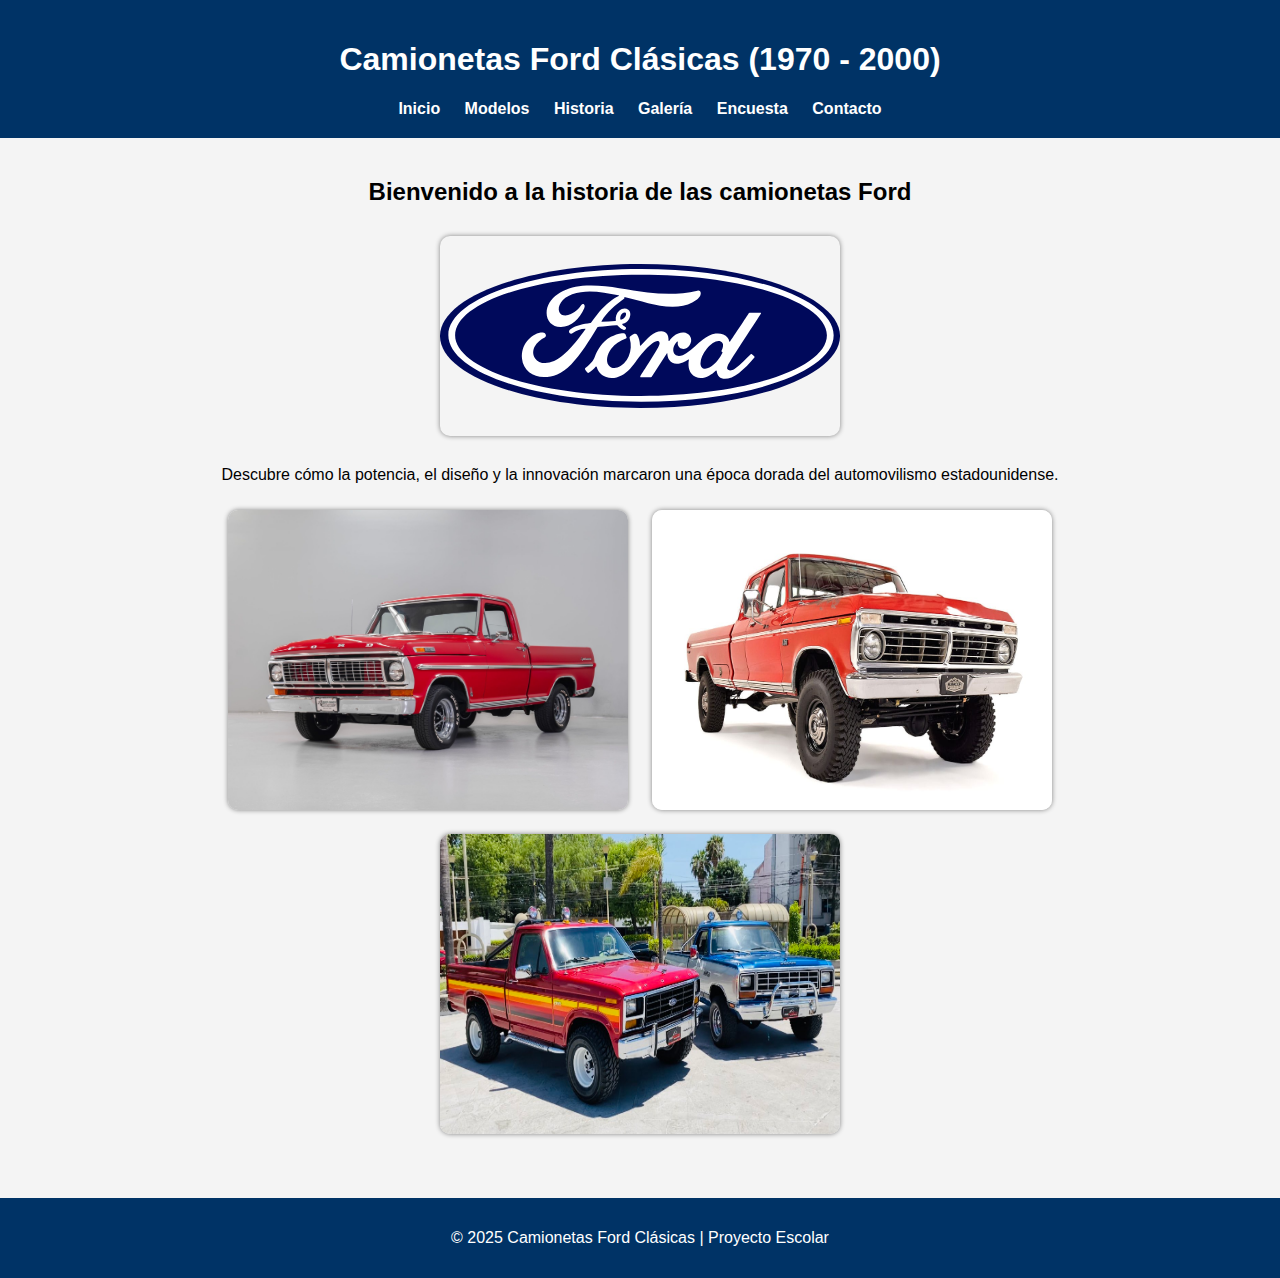
<file: PROYECTOFORD-main/PROYECTOFORD-main/PROYECTO-FORD-main/PROYECTO-FORD-main/PROYECTO FORD/index.html>
<!DOCTYPE html>
<html lang="es">
<head>
    <meta charset="UTF-8">
    <meta name="viewport" content="width=device-width, initial-scale=1.0">
    <title>Camionetas Ford Clásicas</title>
    <link rel="stylesheet" href="estilos.css">
</head>
<body>
    <header>
        <h1>Camionetas Ford Clásicas (1970 - 2000)</h1>
        <nav>
            <a href="index.html">Inicio</a>
            <a href="modelos.html">Modelos</a>
            <a href="historia.html">Historia</a>
            <a href="galeria.html">Galería</a>
            <a href="encuesta.html">Encuesta</a>
            <a href="contacto.html">Contacto</a>
        </nav>
    </header>
    <main>
        <section>
            <h2>Bienvenido a la historia de las camionetas Ford</h2>
            <img src="Ford_logo.svg" height="200" width="400" alt="F-100">
            <p>Descubre cómo la potencia, el diseño y la innovación marcaron una época dorada del automovilismo estadounidense.</p>
            <img src="1970-ford-f100-sport-custom.jpeg" height="300" width="250" alt="Ford F-100 clásica">
            <img src="Classic-Ford-F.jpg" height="300" width="250" alt="Ford F-100">
            <img src="ford expo.jpg" height="300" width="250" alt="F-100">
        </section>
    </main>

    <footer>
        <p>© 2025 Camionetas Ford Clásicas | Proyecto Escolar</p>
    </footer>
</body>
</html>
</file>
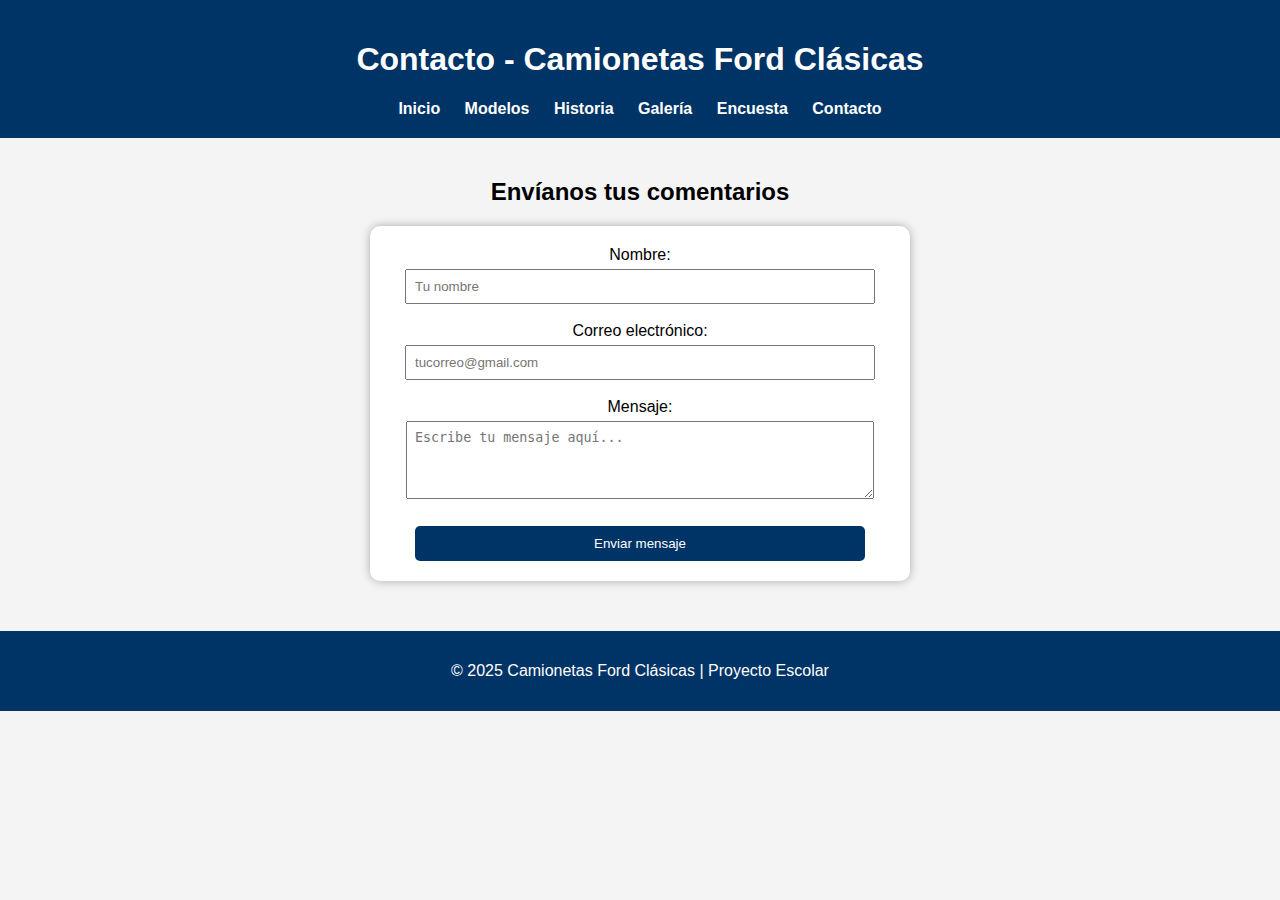
<file: PROYECTOFORD-main/PROYECTOFORD-main/PROYECTO-FORD-main/PROYECTO-FORD-main/PROYECTO FORD/contacto.html>
<!DOCTYPE html>
<html lang="es">
<head>
    <meta charset="UTF-8">
    <meta name="viewport" content="width=device-width, initial-scale=1.0">
    <title>Contacto</title>
    <link rel="stylesheet" href="estilos.css">
</head>
<body>
    <header>
        <h1>Contacto - Camionetas Ford Clásicas</h1>
        <nav>
            <a href="index.html">Inicio</a>
            <a href="modelos.html">Modelos</a>
            <a href="historia.html">Historia</a>
            <a href="galeria.html">Galería</a>
            <a href="encuesta.html">Encuesta</a>
            <a href="contacto.html">Contacto</a>
        </nav>
    </header>

    <main>
        <section>
            <h2>Envíanos tus comentarios</h2>
            <form>
                <label>Nombre:</label><br>
                <input type="text" placeholder="Tu nombre"><br><br>

                <label>Correo electrónico:</label><br>
                <input type="email" placeholder="tucorreo@gmail.com"><br><br>

                <label>Mensaje:</label><br>
                <textarea rows="4" cols="40" placeholder="Escribe tu mensaje aquí..."></textarea><br><br>

                <input type="submit" value="Enviar mensaje">
            </form>
        </section>
    </main>

    <footer>
        <p>© 2025 Camionetas Ford Clásicas | Proyecto Escolar</p>
    </footer>
</body>
</html>
</file>
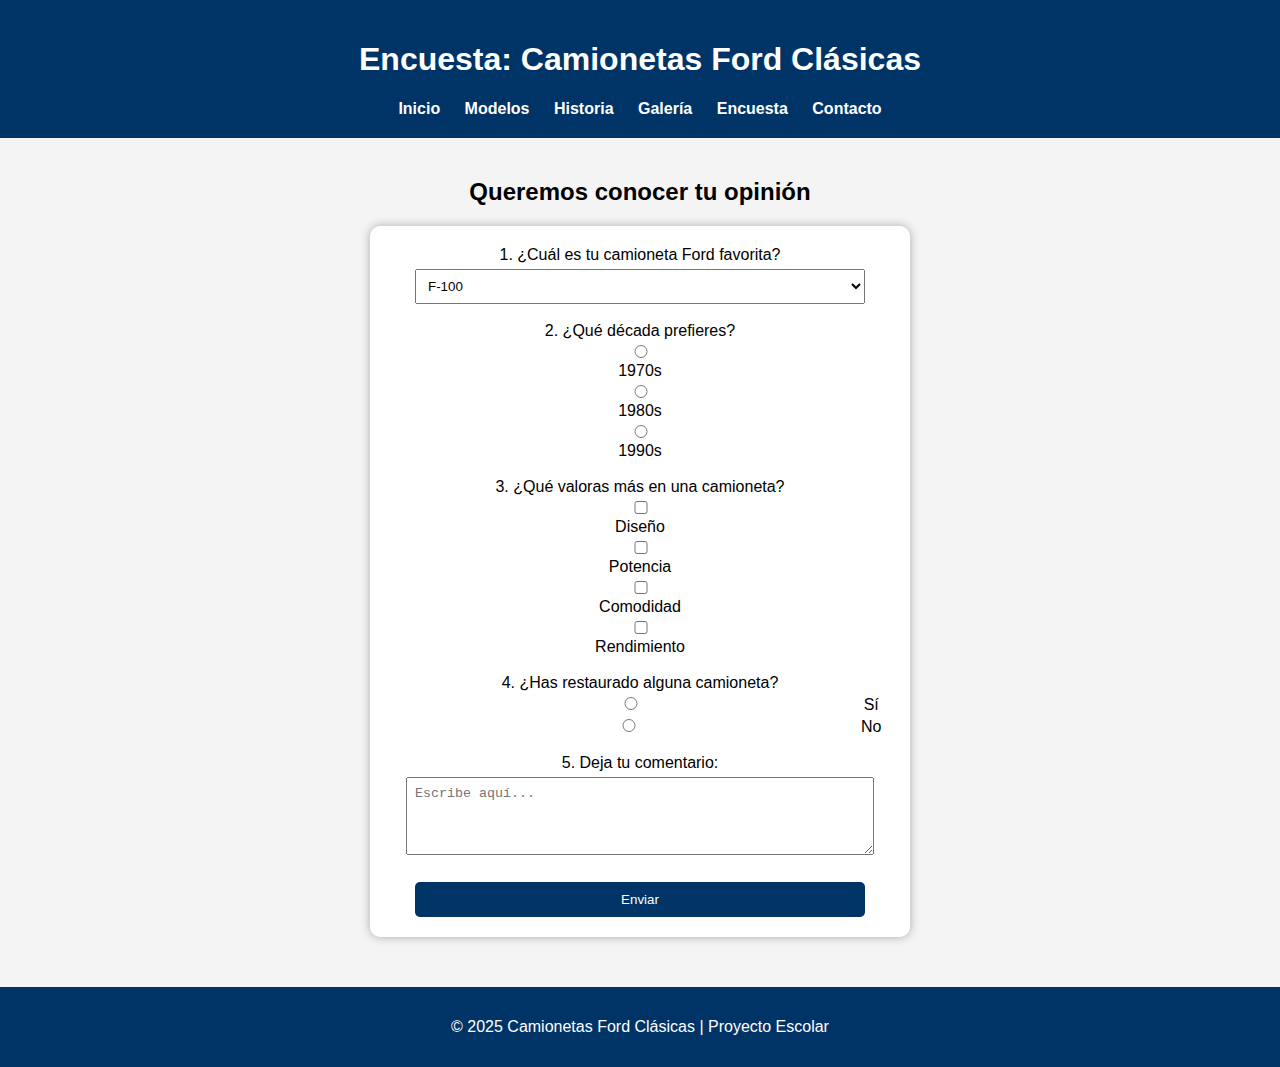
<file: PROYECTOFORD-main/PROYECTOFORD-main/PROYECTO-FORD-main/PROYECTO-FORD-main/PROYECTO FORD/encuesta.html>
<!DOCTYPE html>
<html lang="es">
<head>
    <meta charset="UTF-8">
    <meta name="viewport" content="width=device-width, initial-scale=1.0">
    <title>Encuesta Ford Clásicos</title>
    <link rel="stylesheet" href="estilos.css">
</head>
<body>
    <header>
        <h1>Encuesta: Camionetas Ford Clásicas</h1>
        <nav>
            <a href="index.html">Inicio</a>
            <a href="modelos.html">Modelos</a>
            <a href="historia.html">Historia</a>
            <a href="galeria.html">Galería</a>
            <a href="encuesta.html">Encuesta</a>
            <a href="contacto.html">Contacto</a>
        </nav>
    </header>

    <main>
        <section>
            <h2>Queremos conocer tu opinión</h2>
            <form>
                <label>1. ¿Cuál es tu camioneta Ford favorita?</label><br>
                <select>
                    <option>F-100</option>
                    <option>Bronco</option>
                    <option>Ranger</option>
                    <option>Otra</option>
                </select><br><br>

                <label>2. ¿Qué década prefieres?</label><br>
                <input type="radio" name="decada" value="70s"> 1970s<br>
                <input type="radio" name="decada" value="80s"> 1980s<br>
                <input type="radio" name="decada" value="90s"> 1990s<br><br>

                <label>3. ¿Qué valoras más en una camioneta?</label><br>
                <input type="checkbox" value="diseno"> Diseño<br>
                <input type="checkbox" value="potencia"> Potencia<br>
                <input type="checkbox" value="comodidad"> Comodidad<br>
                <input type="checkbox" value="rendimiento"> Rendimiento<br><br>

                <label>4. ¿Has restaurado alguna camioneta?</label><br>
                <input type="radio" name="restaurado" value="si"> Sí<br>
                <input type="radio" name="restaurado" value="no"> No<br><br>

                <label>5. Deja tu comentario:</label><br>
                <textarea rows="4" cols="40" placeholder="Escribe aquí..."></textarea><br><br>

                <input type="submit" value="Enviar">
            </form>
        </section>
    </main>

    <footer>
        <p>© 2025 Camionetas Ford Clásicas | Proyecto Escolar</p>
    </footer>
</body>
</html>
</file>
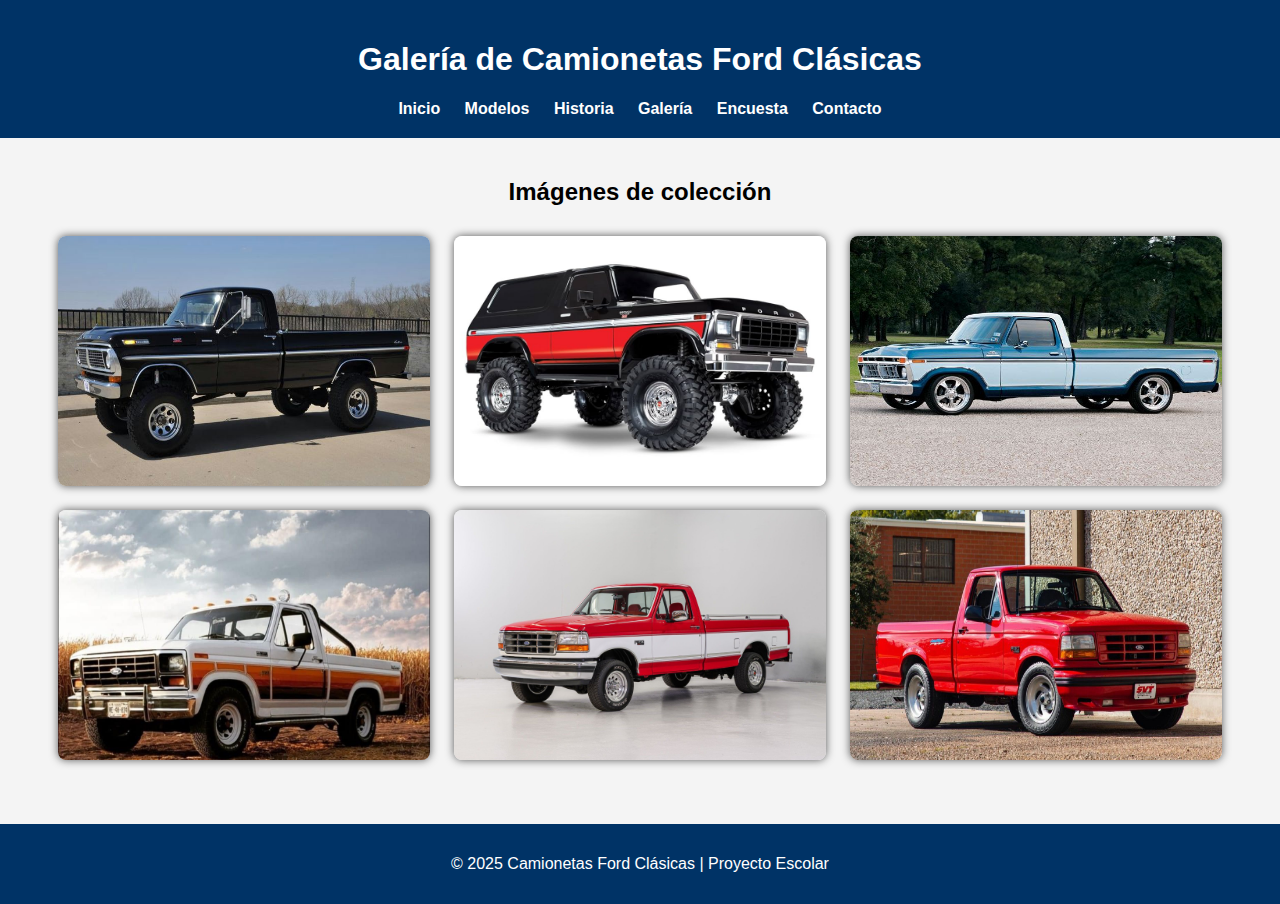
<file: PROYECTOFORD-main/PROYECTOFORD-main/PROYECTO-FORD-main/PROYECTO-FORD-main/PROYECTO FORD/galeria.html>
<!DOCTYPE html>
<html lang="es">
<head>
    <meta charset="UTF-8">
    <meta name="viewport" content="width=device-width, initial-scale=1.0">
    <title>Galería Ford</title>
    <link rel="stylesheet" href="estilos.css">
</head>
<body>
    <header>
        <h1>Galería de Camionetas Ford Clásicas</h1>
        <nav>
            <a href="index.html">Inicio</a>
            <a href="modelos.html">Modelos</a>
            <a href="historia.html">Historia</a>
            <a href="galeria.html">Galería</a>
            <a href="encuesta.html">Encuesta</a>
            <a href="contacto.html">Contacto</a>
        </nav>
    </header>

    <main>
        <section>
            <h2>Imágenes de colección</h2>
            <div class="galeria">
                <img src="Ford f-100.jpg" width="300" height="250" alt="Ford F100">
                <img src="Ford Bronco.jpg" width="300 " height="250" alt="Ford Bronco">
                <img src="Ford Ranger.jpg" width="300" height="250" alt="Ford Ranger">
            </div>
            <div class="galeria">
                <img src="Ford Explorer.jpg" width="300" height="250" alt="Ford Explorer">
                <img src="Ford F150.jpeg" width="300" height="250" alt="Ford F150">
                <img src="Ford F250.jpg" width="300" height="250 " alt="Ford F250">
            </div>
        </section>
    </main>

    <footer>
        <p>© 2025 Camionetas Ford Clásicas | Proyecto Escolar</p>
    </footer>
</body>
</html>
</file>
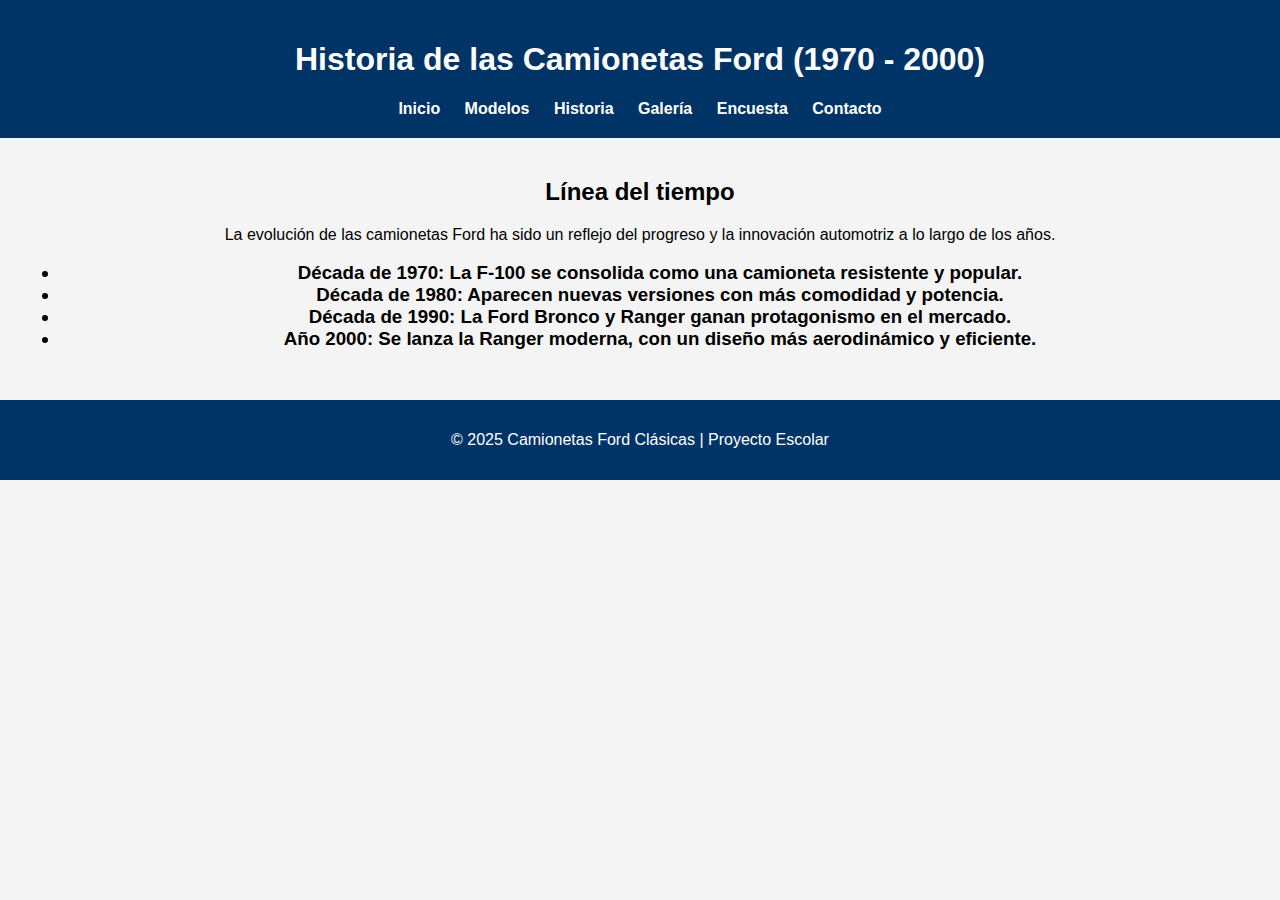
<file: PROYECTOFORD-main/PROYECTOFORD-main/PROYECTO-FORD-main/PROYECTO-FORD-main/PROYECTO FORD/historia.html>
<!DOCTYPE html>
<html lang="es">
<head>
    <meta charset="UTF-8">
    <meta name="viewport" content="width=device-width, initial-scale=1.0">
    <title>Historia Ford</title>
    <link rel="stylesheet" href="estilos.css">
</head>
<body>
    <header>
        <h1>Historia de las Camionetas Ford (1970 - 2000)</h1>
        <nav>
            <a href="index.html">Inicio</a>
            <a href="modelos.html">Modelos</a>
            <a href="historia.html">Historia</a>
            <a href="galeria.html">Galería</a>
            <a href="encuesta.html">Encuesta</a>
            <a href="contacto.html">Contacto</a>
        </nav>
    </header>

    <main>
        <section>
            <h2>Línea del tiempo</h2>
            <p>La evolución de las camionetas Ford ha sido un reflejo del progreso y la innovación automotriz a lo largo de los años.</p>

            <ul class="historia">
                <h3>
                <li><strong>Década de 1970:</strong> La F-100 se consolida como una camioneta resistente y popular.</li>
                <li><strong>Década de 1980:</strong> Aparecen nuevas versiones con más comodidad y potencia.</li>
                <li><strong>Década de 1990:</strong> La Ford Bronco y Ranger ganan protagonismo en el mercado.</li>
                <li><strong>Año 2000:</strong> Se lanza la Ranger moderna, con un diseño más aerodinámico y eficiente.</li>
            </h3>
            </ul>
        </section>
    </main>

    <footer>
        <p>© 2025 Camionetas Ford Clásicas | Proyecto Escolar</p>
    </footer>
</body>
</html>
</file>
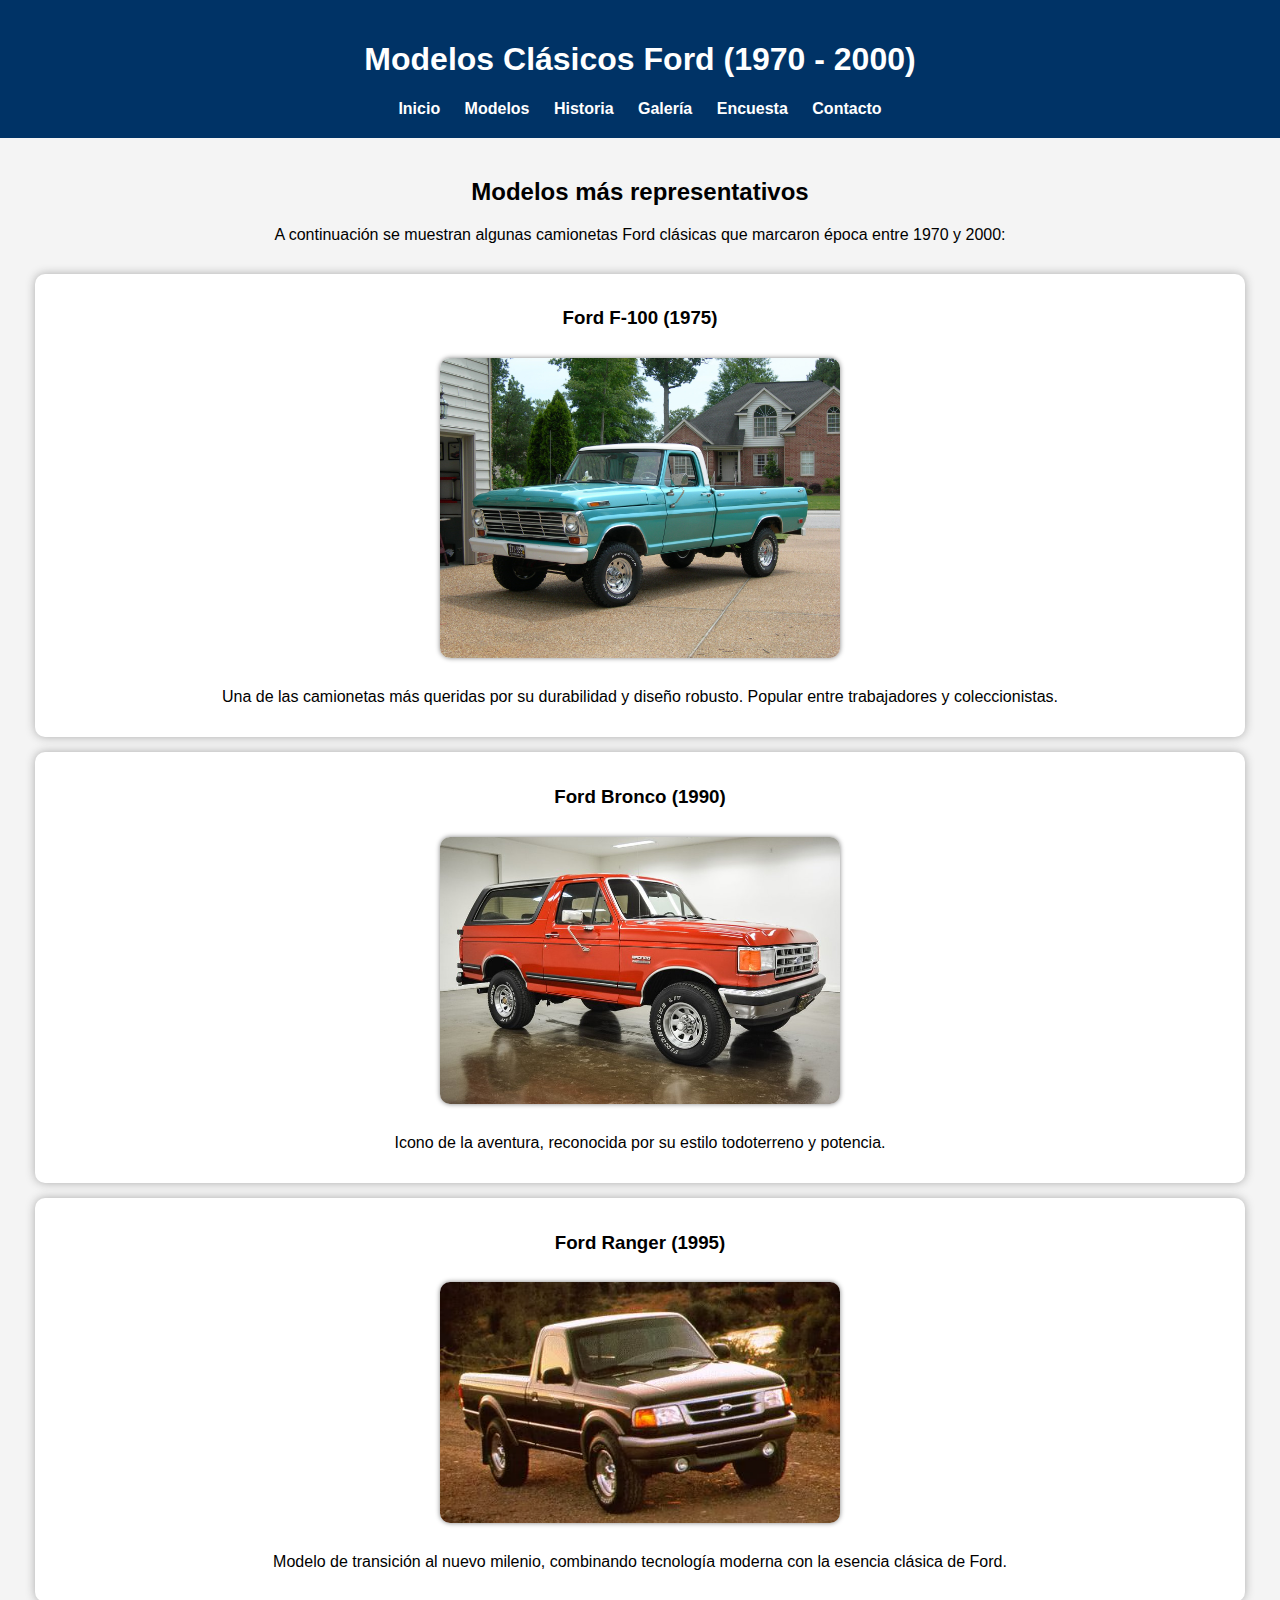
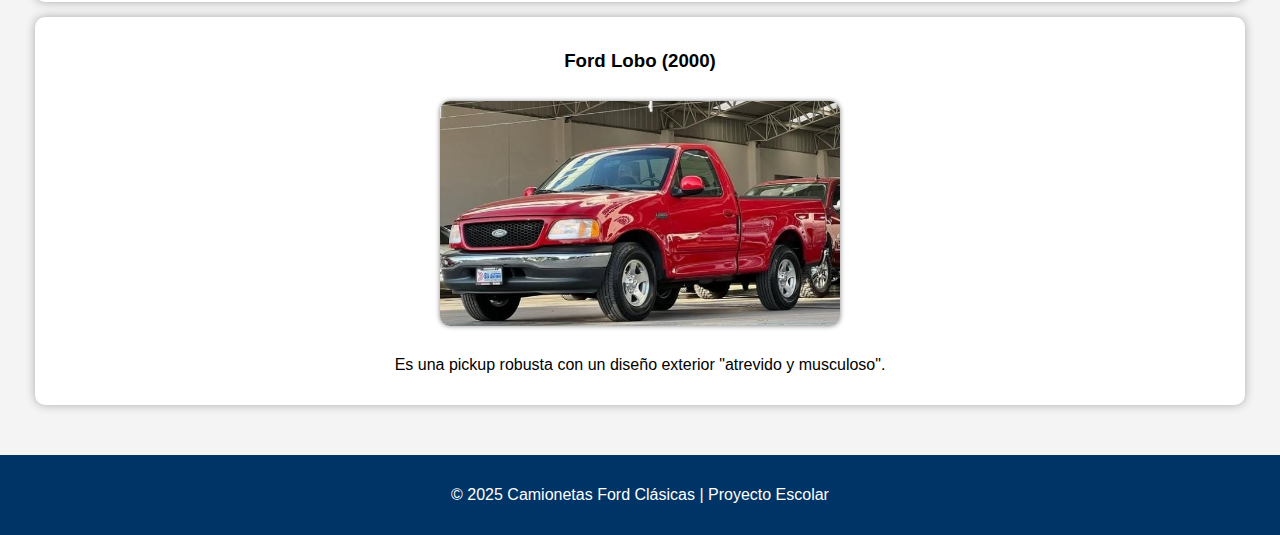
<file: PROYECTOFORD-main/PROYECTOFORD-main/PROYECTO-FORD-main/PROYECTO-FORD-main/PROYECTO FORD/modelos.html>
<!DOCTYPE html>
<html lang="es">
<head>
    <meta charset="UTF-8">
    <meta name="viewport" content="width=device-width, initial-scale=1.0">
    <title>Modelos Ford Clásicos</title>
    <link rel="stylesheet" href="estilos.css">
</head>
<body>
    <header>
        <h1>Modelos Clásicos Ford (1970 - 2000)</h1>
        <nav>
            <a href="index.html">Inicio</a>
            <a href="modelos.html">Modelos</a>
            <a href="historia.html">Historia</a>
            <a href="galeria.html">Galería</a>
            <a href="encuesta.html">Encuesta</a>
            <a href="contacto.html">Contacto</a>
        </nav>
    </header>

    <main>
        <section>
            <h2>Modelos más representativos</h2>
            <p>A continuación se muestran algunas camionetas Ford clásicas que marcaron época entre 1970 y 2000:</p>
        </section>

        <section class="modelos">
            <div class="modelo">
                <h3>Ford F-100 (1975)</h3>
                <img src="ford 100.jpg" alt="Ford F100">
                <p>Una de las camionetas más queridas por su durabilidad y diseño robusto. Popular entre trabajadores y coleccionistas.</p>
            </div>

            <div class="modelo">
                <h3>Ford Bronco (1990)</h3>
                <img src="1990-ford-bronco.jpeg" alt="Ford Bronco">
                <p>Icono de la aventura, reconocida por su estilo todoterreno y potencia.</p>
            </div>

            <div class="modelo">
                <h3>Ford Ranger (1995)</h3>
                <img src="1995-Ford-Ranger.avif" alt="Ford Ranger">
                <p>Modelo de transición al nuevo milenio, combinando tecnología moderna con la esencia clásica de Ford.</p>
            </div>

             <div class="modelo">
                <h3>Ford Lobo (2000)</h3>
                <img src="ford lobo .jpg" alt="Ford Lobo">
                <p>Es una pickup robusta con un diseño exterior "atrevido y musculoso".</p>
            </div>
            
        </section>
    </main>

    <footer>
        <p>© 2025 Camionetas Ford Clásicas | Proyecto Escolar</p>
    </footer>
</body>
</html>
</file>
<file: PROYECTOFORD-main/PROYECTOFORD-main/PROYECTO-FORD-main/PROYECTO-FORD-main/PROYECTO FORD/estilos.css>
body {
    font-family: Arial, sans-serif;
    background-color: #f4f4f4;
    margin: 0;
    padding: 0;
}

header {
    background-color: #003366;
    color: white;
    text-align: center;
    padding: 20px;
}

nav {
    margin-top: 10px;
}

nav a {
    color: white;
    margin: 10px;
    text-decoration: none;
    font-weight: bold;
}

nav a:hover {
    color: #ffcc00;
    text-decoration: underline;
}

main {
    padding: 20px;
    text-align: center;
}

section {
    margin-bottom: 30px;
}

img {
    width: 70%;
    max-width: 400px;
    border-radius: 10px;
    margin: 10px;
    box-shadow: 0 0 5px gray;
}

footer {
    background-color: #003366;
    color: white;
    text-align: center;
    padding: 15px;
}

form {
    background-color: white;
    padding: 20px;
    border-radius: 10px;
    width: 80%;
    max-width: 500px;
    margin: auto;
    box-shadow: 0 0 10px #aaa;
}

input, select, textarea {
    width: 90%;
    padding: 8px;
    margin-top: 5px;
}

input[type="submit"] {
    background-color: #003366;
    color: white;
    border: none;
    cursor: pointer;
    padding: 10px 20px;
    border-radius: 5px;
}

input[type="submit"]:hover {
    background-color: #ffcc00;
    color: black;
}

.modelo {
    background-color: white;
    padding: 15px;
    border-radius: 10px;
    margin: 15px;
    box-shadow: 0 0 10px #aaa;
}

.galeria img {
    width: 30%;
    margin: 10px;
    border-radius: 8px;
    box-shadow: 0 0 8px #555;
}
</file>
